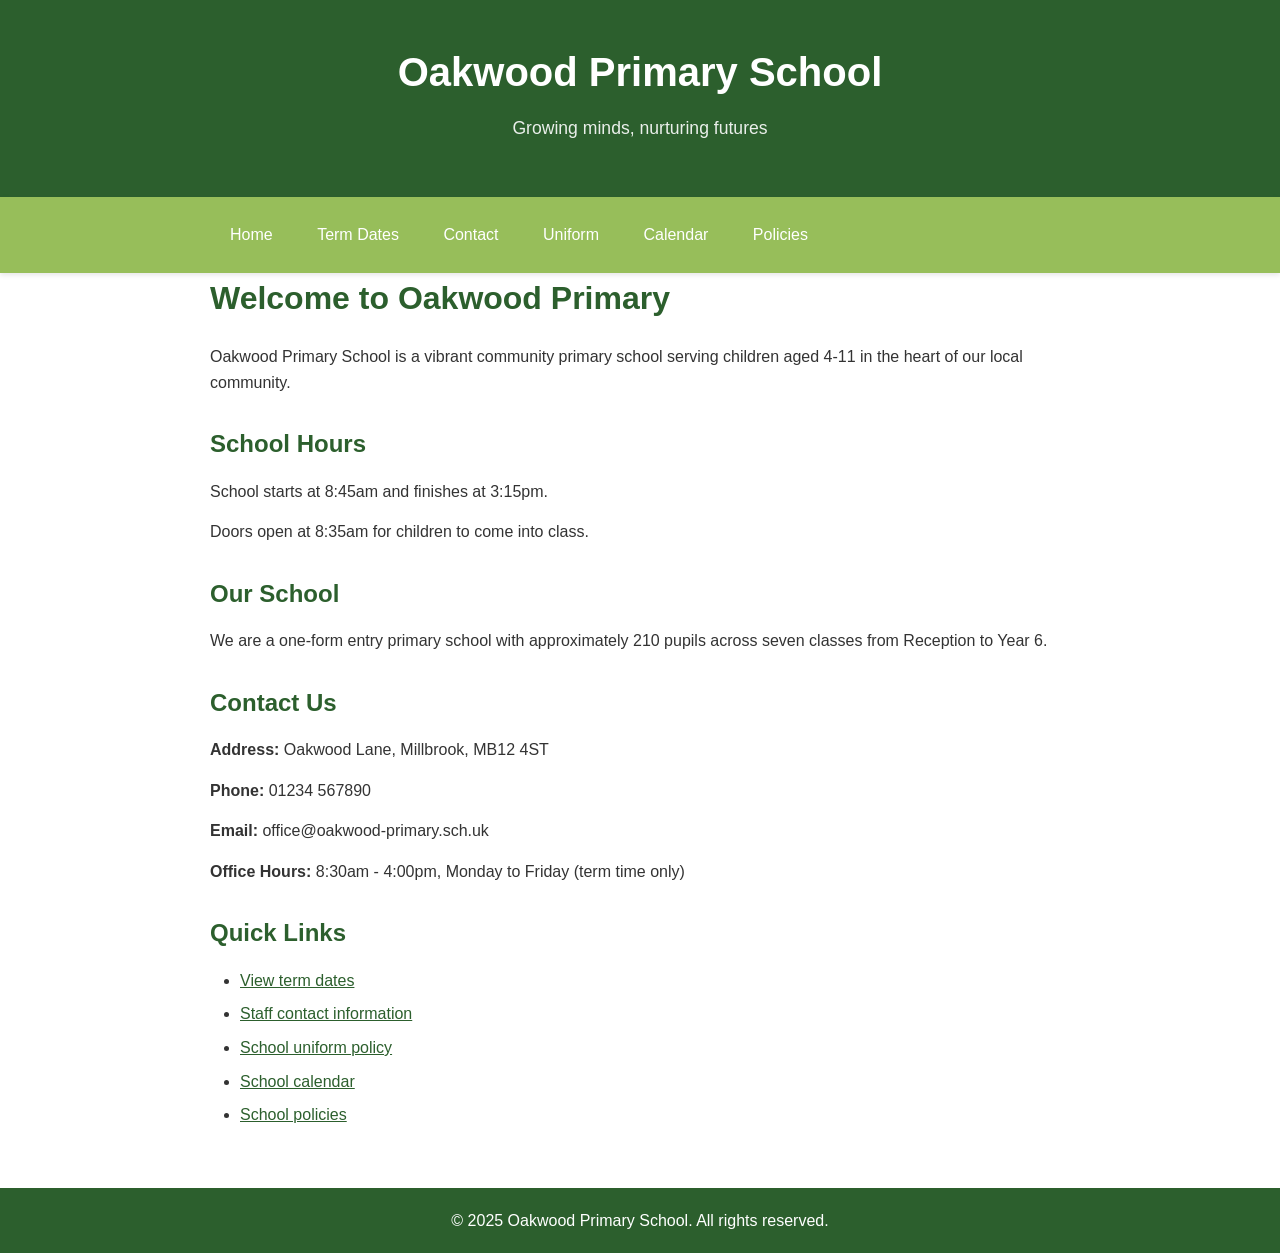
<file: index.html>
<!DOCTYPE html>
<html lang="en">
<head>
    <meta charset="UTF-8">
    <meta name="viewport" content="width=device-width, initial-scale=1.0">
    <title>Oakwood Primary School</title>
    <link rel="stylesheet" href="style.css">
</head>
<body>
    <header>
        <div class="container">
            <h1>Oakwood Primary School</h1>
            <p class="tagline">Growing minds, nurturing futures</p>
        </div>
    </header>

    <nav>
        <div class="container">
            <a href="index.html">Home</a>
            <a href="term-dates.html">Term Dates</a>
            <a href="contact.html">Contact</a>
            <a href="uniform.html">Uniform</a>
            <a href="calendar.html">Calendar</a>
            <a href="policies.html">Policies</a>
        </div>
    </nav>

    <main class="container">
        <section>
            <h2>Welcome to Oakwood Primary</h2>
            <p>Oakwood Primary School is a vibrant community primary school serving children aged 4-11 in the heart of our local community.</p>
            
            <h3>School Hours</h3>
            <p>School starts at 8:45am and finishes at 3:15pm.</p>
            <p>Doors open at 8:35am for children to come into class.</p>

            <h3>Our School</h3>
            <p>We are a one-form entry primary school with approximately 210 pupils across seven classes from Reception to Year 6.</p>
            
            <h3>Contact Us</h3>
            <p><strong>Address:</strong> Oakwood Lane, Millbrook, MB12 4ST</p>
            <p><strong>Phone:</strong> 01234 567890</p>
            <p><strong>Email:</strong> office@oakwood-primary.sch.uk</p>
            <p><strong>Office Hours:</strong> 8:30am - 4:00pm, Monday to Friday (term time only)</p>

            <h3>Quick Links</h3>
            <ul>
                <li><a href="term-dates.html">View term dates</a></li>
                <li><a href="contact.html">Staff contact information</a></li>
                <li><a href="uniform.html">School uniform policy</a></li>
                <li><a href="calendar.html">School calendar</a></li>
                <li><a href="policies.html">School policies</a></li>    
            </ul>
        </section>
    </main>

    <footer>
        <div class="container">
            <p>&copy; 2025 Oakwood Primary School. All rights reserved.</p>
        </div>
    </footer>
</body>
</html>
</file>
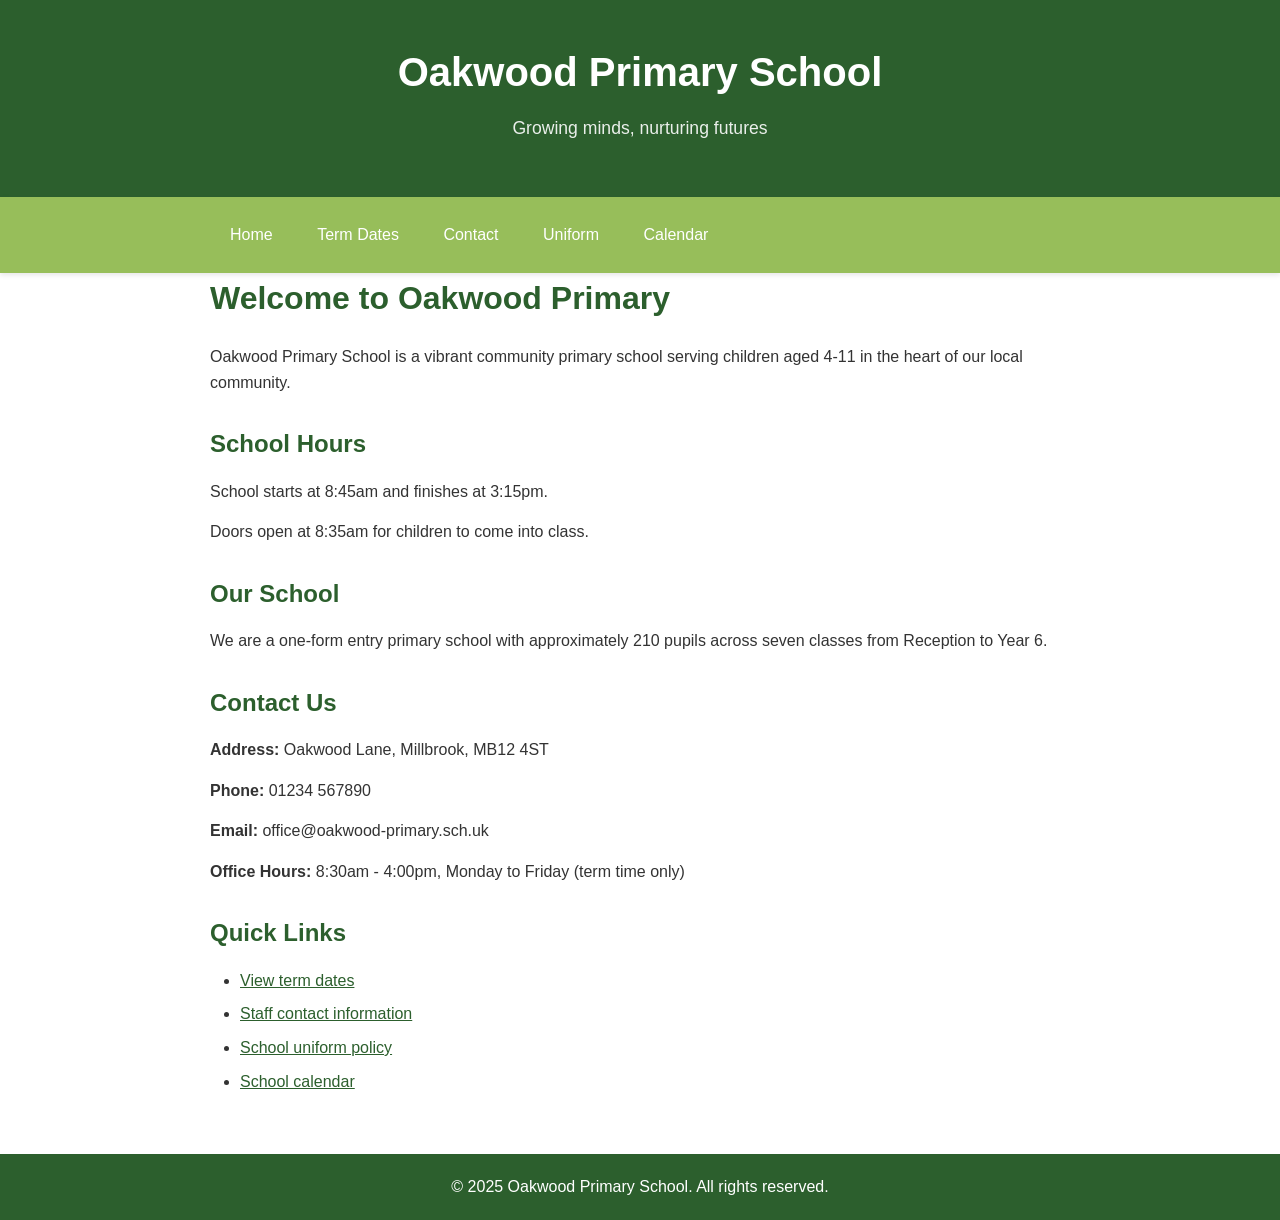
<file: website/index.html>
<!DOCTYPE html>
<html lang="en">
<head>
    <meta charset="UTF-8">
    <meta name="viewport" content="width=device-width, initial-scale=1.0">
    <title>Oakwood Primary School</title>
    <link rel="stylesheet" href="style.css">
</head>
<body>
    <header>
        <div class="container">
            <h1>Oakwood Primary School</h1>
            <p class="tagline">Growing minds, nurturing futures</p>
        </div>
    </header>

    <nav>
        <div class="container">
            <a href="index.html">Home</a>
            <a href="term-dates.html">Term Dates</a>
            <a href="contact.html">Contact</a>
            <a href="uniform.html">Uniform</a>
            <a href="calendar.html">Calendar</a>
        </div>
    </nav>

    <main class="container">
        <section>
            <h2>Welcome to Oakwood Primary</h2>
            <p>Oakwood Primary School is a vibrant community primary school serving children aged 4-11 in the heart of our local community.</p>
            
            <h3>School Hours</h3>
            <p>School starts at 8:45am and finishes at 3:15pm.</p>
            <p>Doors open at 8:35am for children to come into class.</p>

            <h3>Our School</h3>
            <p>We are a one-form entry primary school with approximately 210 pupils across seven classes from Reception to Year 6.</p>
            
            <h3>Contact Us</h3>
            <p><strong>Address:</strong> Oakwood Lane, Millbrook, MB12 4ST</p>
            <p><strong>Phone:</strong> 01234 567890</p>
            <p><strong>Email:</strong> office@oakwood-primary.sch.uk</p>
            <p><strong>Office Hours:</strong> 8:30am - 4:00pm, Monday to Friday (term time only)</p>

            <h3>Quick Links</h3>
            <ul>
                <li><a href="term-dates.html">View term dates</a></li>
                <li><a href="contact.html">Staff contact information</a></li>
                <li><a href="uniform.html">School uniform policy</a></li>
                <li><a href="calendar.html">School calendar</a></li>
            </ul>
        </section>
    </main>

    <footer>
        <div class="container">
            <p>&copy; 2025 Oakwood Primary School. All rights reserved.</p>
        </div>
    </footer>
</body>
</html>
</file>
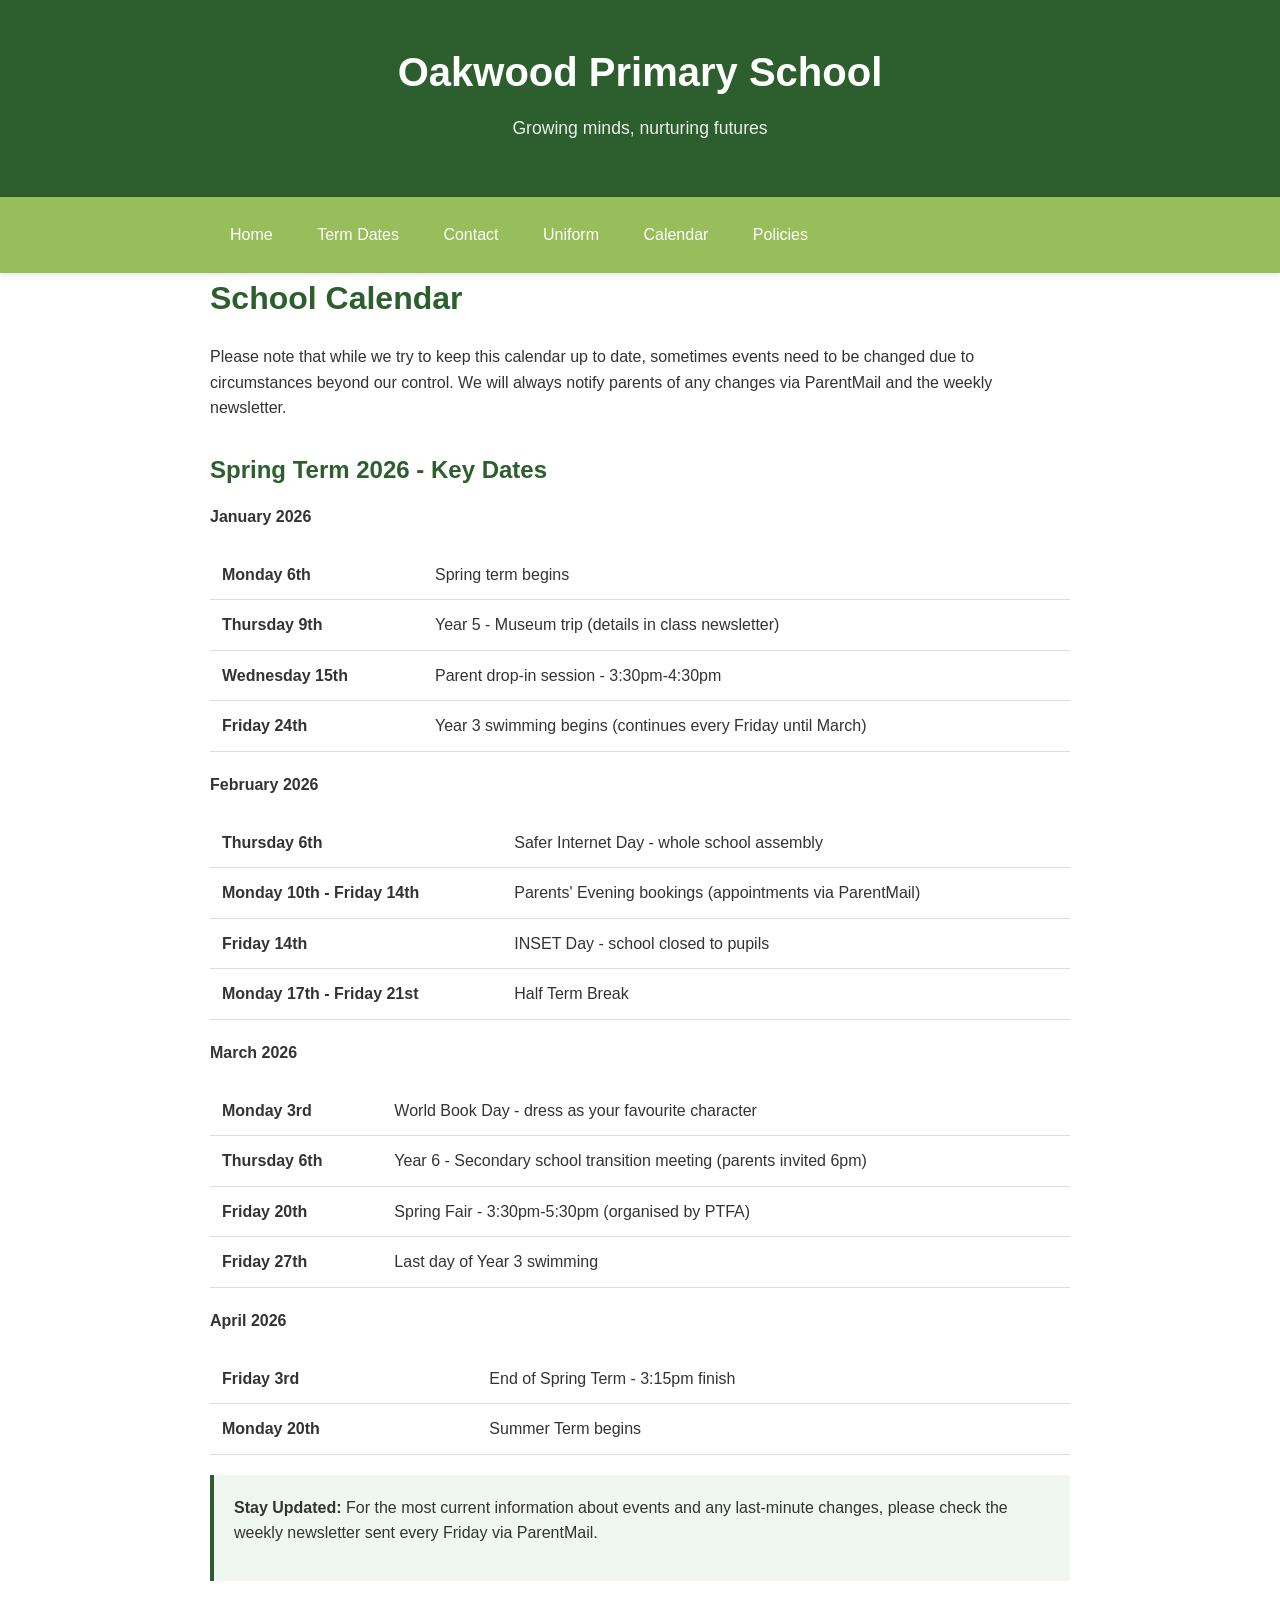
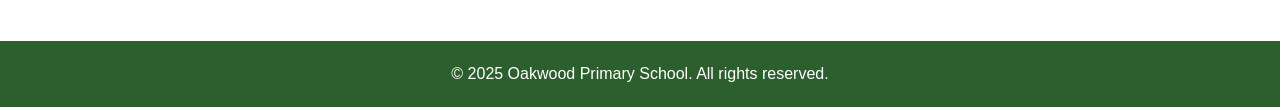
<file: calendar.html>
<!DOCTYPE html>
<html lang="en">
<head>
    <meta charset="UTF-8">
    <meta name="viewport" content="width=device-width, initial-scale=1.0">
    <title>School Calendar - Oakwood Primary School</title>
    <link rel="stylesheet" href="style.css">
</head>
<body>
    <header>
        <div class="container">
            <h1>Oakwood Primary School</h1>
            <p class="tagline">Growing minds, nurturing futures</p>
        </div>
    </header>

    <nav>
        <div class="container">
            <a href="index.html">Home</a>
            <a href="term-dates.html">Term Dates</a>
            <a href="contact.html">Contact</a>
            <a href="uniform.html">Uniform</a>
            <a href="calendar.html">Calendar</a>
            <a href="policies.html">Policies</a>
        </div>
    </nav>

    <main class="container">
        <section>
            <h2>School Calendar</h2>
            
            <p>Please note that while we try to keep this calendar up to date, sometimes events need to be changed due to circumstances beyond our control. We will always notify parents of any changes via ParentMail and the weekly newsletter.</p>

            <h3>Spring Term 2026 - Key Dates</h3>

            <h4>January 2026</h4>
            <table>
                <tr>
                    <td><strong>Monday 6th</strong></td>
                    <td>Spring term begins</td>
                </tr>
                <tr>
                    <td><strong>Thursday 9th</strong></td>
                    <td>Year 5 - Museum trip (details in class newsletter)</td>
                </tr>
                <tr>
                    <td><strong>Wednesday 15th</strong></td>
                    <td>Parent drop-in session - 3:30pm-4:30pm</td>
                </tr>
                <tr>
                    <td><strong>Friday 24th</strong></td>
                    <td>Year 3 swimming begins (continues every Friday until March)</td>
                </tr>
            </table>

            <h4>February 2026</h4>
            <table>
                <tr>
                    <td><strong>Thursday 6th</strong></td>
                    <td>Safer Internet Day - whole school assembly</td>
                </tr>
                <tr>
                    <td><strong>Monday 10th - Friday 14th</strong></td>
                    <td>Parents' Evening bookings (appointments via ParentMail)</td>
                </tr>
                <tr>
                    <td><strong>Friday 14th</strong></td>
                    <td>INSET Day - school closed to pupils</td>
                </tr>
                <tr>
                    <td><strong>Monday 17th - Friday 21st</strong></td>
                    <td>Half Term Break</td>
                </tr>
            </table>

            <h4>March 2026</h4>
            <table>
                <tr>
                    <td><strong>Monday 3rd</strong></td>
                    <td>World Book Day - dress as your favourite character</td>
                </tr>
                <tr>
                    <td><strong>Thursday 6th</strong></td>
                    <td>Year 6 - Secondary school transition meeting (parents invited 6pm)</td>
                </tr>
                <tr>
                    <td><strong>Friday 20th</strong></td>
                    <td>Spring Fair - 3:30pm-5:30pm (organised by PTFA)</td>
                </tr>
                <tr>
                    <td><strong>Friday 27th</strong></td>
                    <td>Last day of Year 3 swimming</td>
                </tr>
            </table>

            <h4>April 2026</h4>
            <table>
                <tr>
                    <td><strong>Friday 3rd</strong></td>
                    <td>End of Spring Term - 3:15pm finish</td>
                </tr>
                <tr>
                    <td><strong>Monday 20th</strong></td>
                    <td>Summer Term begins</td>
                </tr>
            </table>

            <div class="info-box">
                <p><strong>Stay Updated:</strong> For the most current information about events and any last-minute changes, please check the weekly newsletter sent every Friday via ParentMail.</p>
            </div>
        </section>
    </main>

    <footer>
        <div class="container">
            <p>&copy; 2025 Oakwood Primary School. All rights reserved.</p>
        </div>
    </footer>
</body>
</html>
</file>
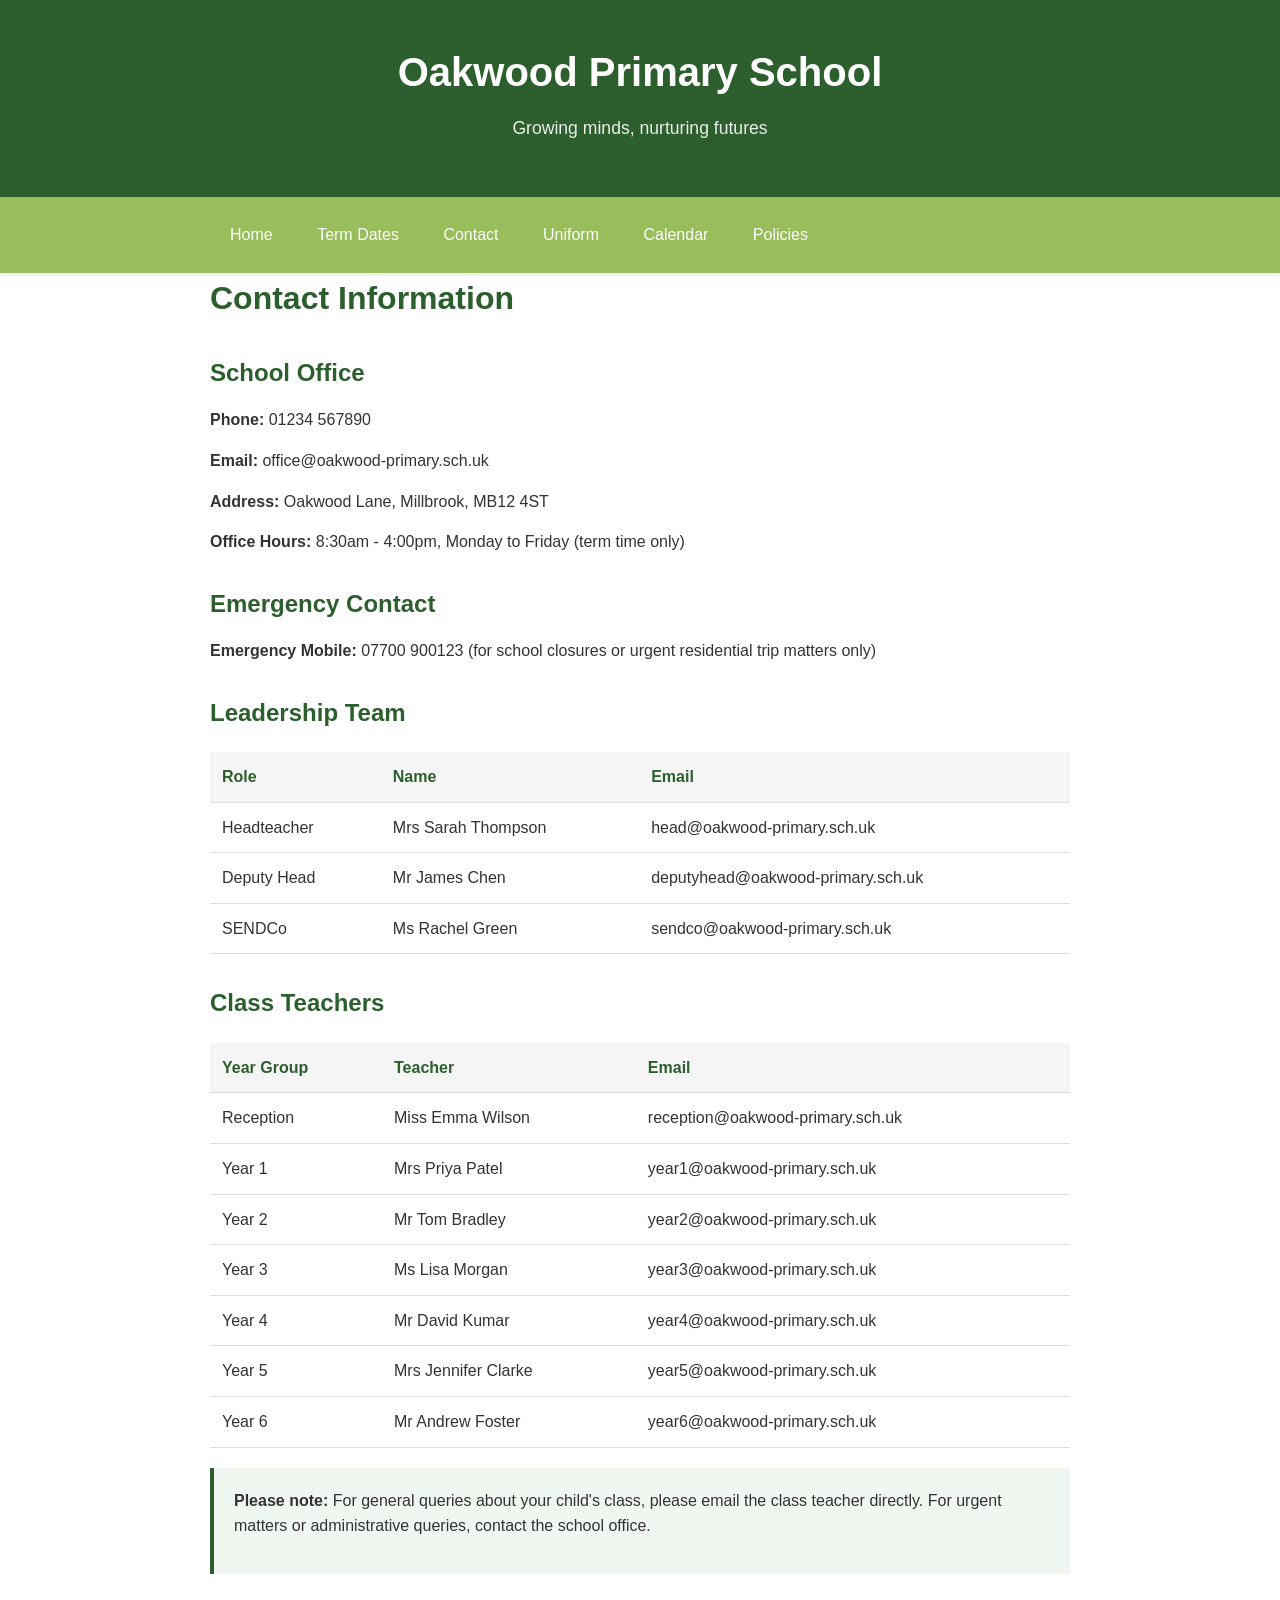
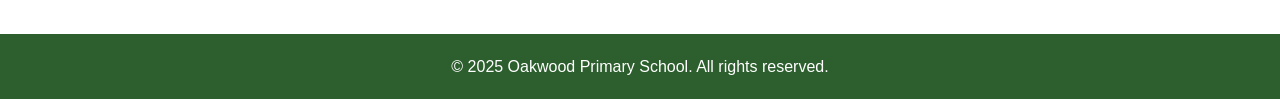
<file: contact.html>
<!DOCTYPE html>
<html lang="en">
<head>
    <meta charset="UTF-8">
    <meta name="viewport" content="width=device-width, initial-scale=1.0">
    <title>Contact - Oakwood Primary School</title>
    <link rel="stylesheet" href="style.css">
</head>
<body>
    <header>
        <div class="container">
            <h1>Oakwood Primary School</h1>
            <p class="tagline">Growing minds, nurturing futures</p>
        </div>
    </header>

    <nav>
        <div class="container">
            <a href="index.html">Home</a>
            <a href="term-dates.html">Term Dates</a>
            <a href="contact.html">Contact</a>
            <a href="uniform.html">Uniform</a>
            <a href="calendar.html">Calendar</a>
            <a href="policies.html">Policies</a>
        </div>
    </nav>

    <main class="container">
        <section>
            <h2>Contact Information</h2>
            
            <h3>School Office</h3>
            <p><strong>Phone:</strong> 01234 567890</p>
            <p><strong>Email:</strong> office@oakwood-primary.sch.uk</p>
            <p><strong>Address:</strong> Oakwood Lane, Millbrook, MB12 4ST</p>
            <p><strong>Office Hours:</strong> 8:30am - 4:00pm, Monday to Friday (term time only)</p>
            
            <h3>Emergency Contact</h3>
            <p><strong>Emergency Mobile:</strong> 07700 900123 (for school closures or urgent residential trip matters only)</p>

            <h3>Leadership Team</h3>
            <table>
                <tr>
                    <th>Role</th>
                    <th>Name</th>
                    <th>Email</th>
                </tr>
                <tr>
                    <td>Headteacher</td>
                    <td>Mrs Sarah Thompson</td>
                    <td>head@oakwood-primary.sch.uk</td>
                </tr>
                <tr>
                    <td>Deputy Head</td>
                    <td>Mr James Chen</td>
                    <td>deputyhead@oakwood-primary.sch.uk</td>
                </tr>
                <tr>
                    <td>SENDCo</td>
                    <td>Ms Rachel Green</td>
                    <td>sendco@oakwood-primary.sch.uk</td>
                </tr>
            </table>

            <h3>Class Teachers</h3>
            <table>
                <tr>
                    <th>Year Group</th>
                    <th>Teacher</th>
                    <th>Email</th>
                </tr>
                <tr>
                    <td>Reception</td>
                    <td>Miss Emma Wilson</td>
                    <td>reception@oakwood-primary.sch.uk</td>
                </tr>
                <tr>
                    <td>Year 1</td>
                    <td>Mrs Priya Patel</td>
                    <td>year1@oakwood-primary.sch.uk</td>
                </tr>
                <tr>
                    <td>Year 2</td>
                    <td>Mr Tom Bradley</td>
                    <td>year2@oakwood-primary.sch.uk</td>
                </tr>
                <tr>
                    <td>Year 3</td>
                    <td>Ms Lisa Morgan</td>
                    <td>year3@oakwood-primary.sch.uk</td>
                </tr>
                <tr>
                    <td>Year 4</td>
                    <td>Mr David Kumar</td>
                    <td>year4@oakwood-primary.sch.uk</td>
                </tr>
                <tr>
                    <td>Year 5</td>
                    <td>Mrs Jennifer Clarke</td>
                    <td>year5@oakwood-primary.sch.uk</td>
                </tr>
                <tr>
                    <td>Year 6</td>
                    <td>Mr Andrew Foster</td>
                    <td>year6@oakwood-primary.sch.uk</td>
                </tr>
            </table>

            <div class="info-box">
                <p><strong>Please note:</strong> For general queries about your child's class, please email the class teacher directly. For urgent matters or administrative queries, contact the school office.</p>
            </div>
        </section>
    </main>

    <footer>
        <div class="container">
            <p>&copy; 2025 Oakwood Primary School. All rights reserved.</p>
        </div>
    </footer>
</body>
</html>
</file>
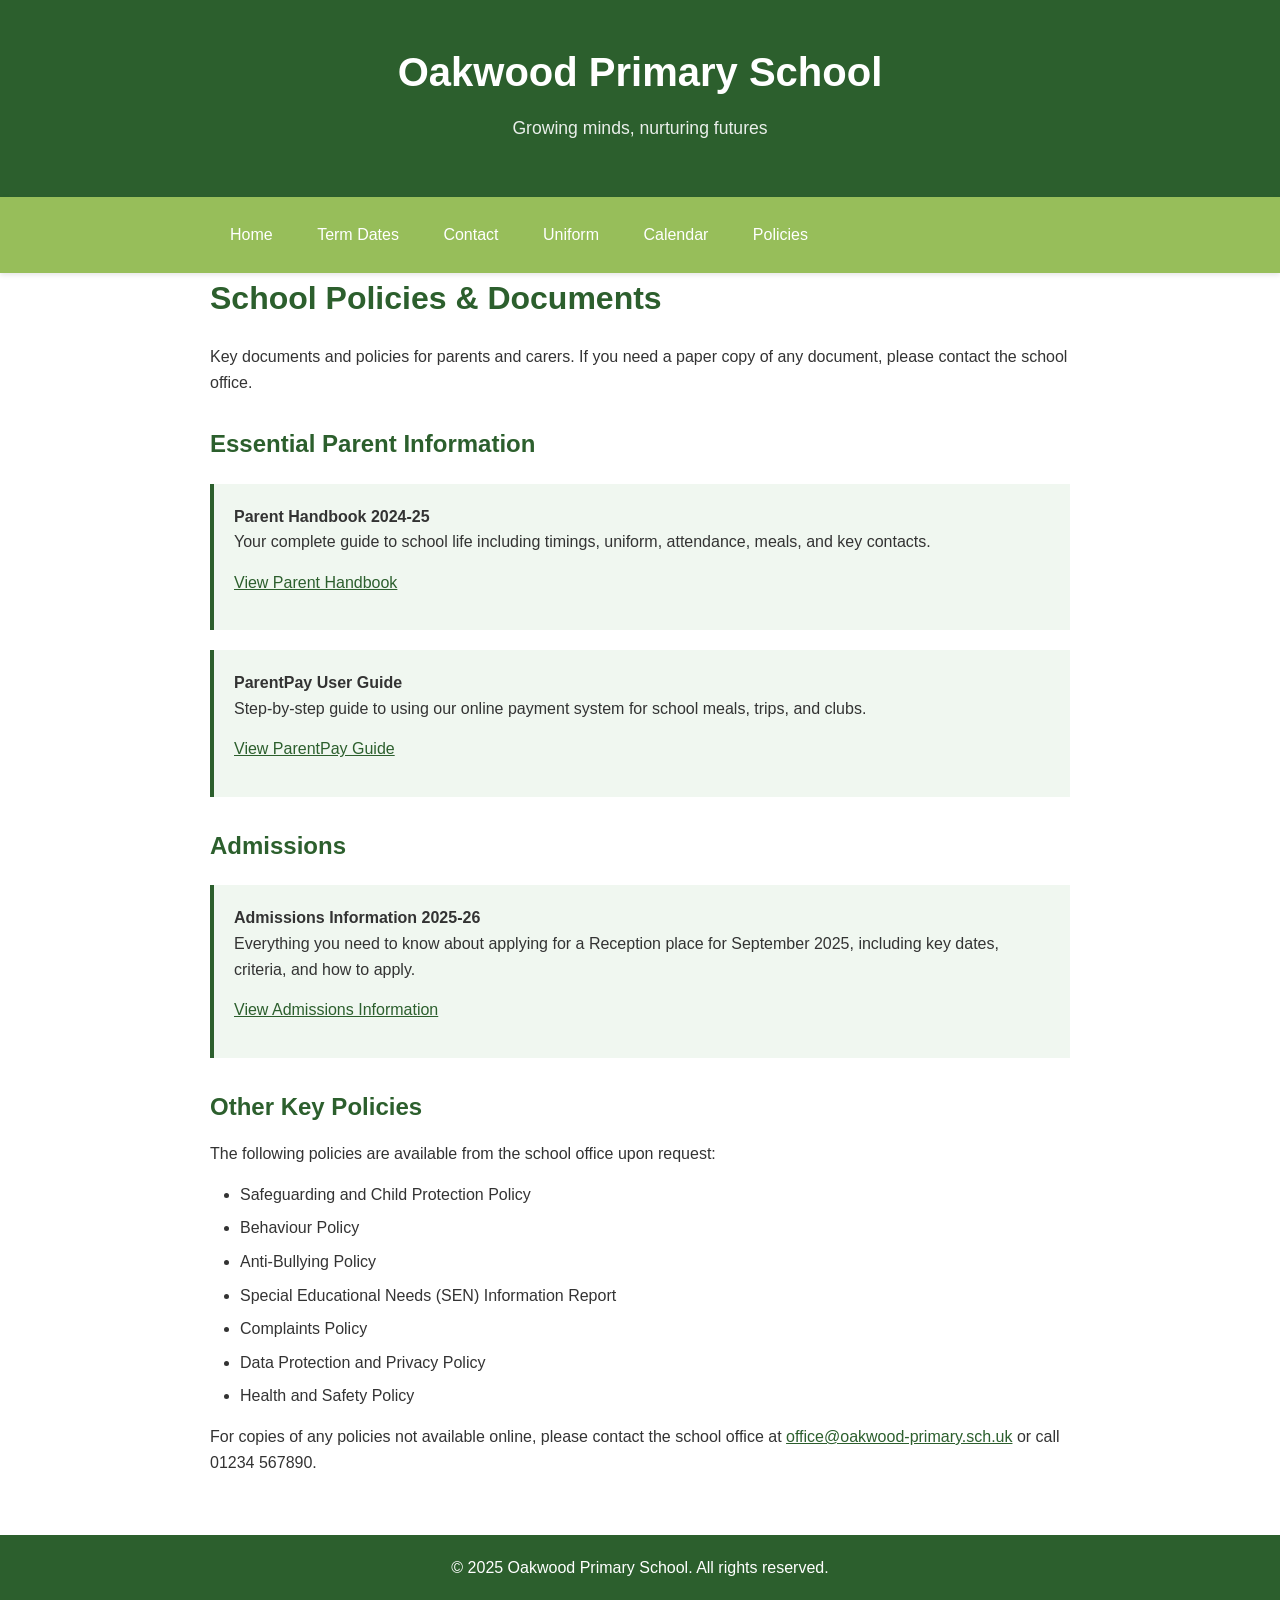
<file: policies.html>
<!DOCTYPE html>
<html lang="en">
<head>
    <meta charset="UTF-8">
    <meta name="viewport" content="width=device-width, initial-scale=1.0">
    <title>Policies & Documents - Oakwood Primary School</title>
    <link rel="stylesheet" href="style.css">
</head>
<body>
    <header>
        <div class="container">
            <h1>Oakwood Primary School</h1>
            <p class="tagline">Growing minds, nurturing futures</p>
        </div>
    </header>

    <nav>
        <div class="container">
            <a href="index.html">Home</a>
            <a href="term-dates.html">Term Dates</a>
            <a href="contact.html">Contact</a>
            <a href="uniform.html">Uniform</a>
            <a href="calendar.html">Calendar</a>
            <a href="policies.html">Policies</a>
        </div>
    </nav>

    <main class="container">
        <section>
            <h2>School Policies & Documents</h2>
            
            <p>Key documents and policies for parents and carers. If you need a paper copy of any document, please contact the school office.</p>

            <h3>Essential Parent Information</h3>
            
            <div class="info-box">
                <h4>Parent Handbook 2024-25</h4>
                <p>Your complete guide to school life including timings, uniform, attendance, meals, and key contacts.</p>
                <p><a href="docs/oakwood_parent_handbook.md">View Parent Handbook</a></p>
            </div>

            <div class="info-box">
                <h4>ParentPay User Guide</h4>
                <p>Step-by-step guide to using our online payment system for school meals, trips, and clubs.</p>
                <p><a href="docs/oakwood_parentpay_guide.md">View ParentPay Guide</a></p>
            </div>

            <h3>Admissions</h3>
            
            <div class="info-box">
                <h4>Admissions Information 2025-26</h4>
                <p>Everything you need to know about applying for a Reception place for September 2025, including key dates, criteria, and how to apply.</p>
                <p><a href="docs/oakwood_admissions_2025-26.md">View Admissions Information</a></p>
            </div>

            <h3>Other Key Policies</h3>
            
            <p>The following policies are available from the school office upon request:</p>
            <ul>
                <li>Safeguarding and Child Protection Policy</li>
                <li>Behaviour Policy</li>
                <li>Anti-Bullying Policy</li>
                <li>Special Educational Needs (SEN) Information Report</li>
                <li>Complaints Policy</li>
                <li>Data Protection and Privacy Policy</li>
                <li>Health and Safety Policy</li>
            </ul>

            <p>For copies of any policies not available online, please contact the school office at <a href="mailto:office@oakwood-primary.sch.uk">office@oakwood-primary.sch.uk</a> or call 01234 567890.</p>
        </section>
    </main>

    <footer>
        <div class="container">
            <p>&copy; 2025 Oakwood Primary School. All rights reserved.</p>
        </div>
    </footer>
</body>
</html>
</file>
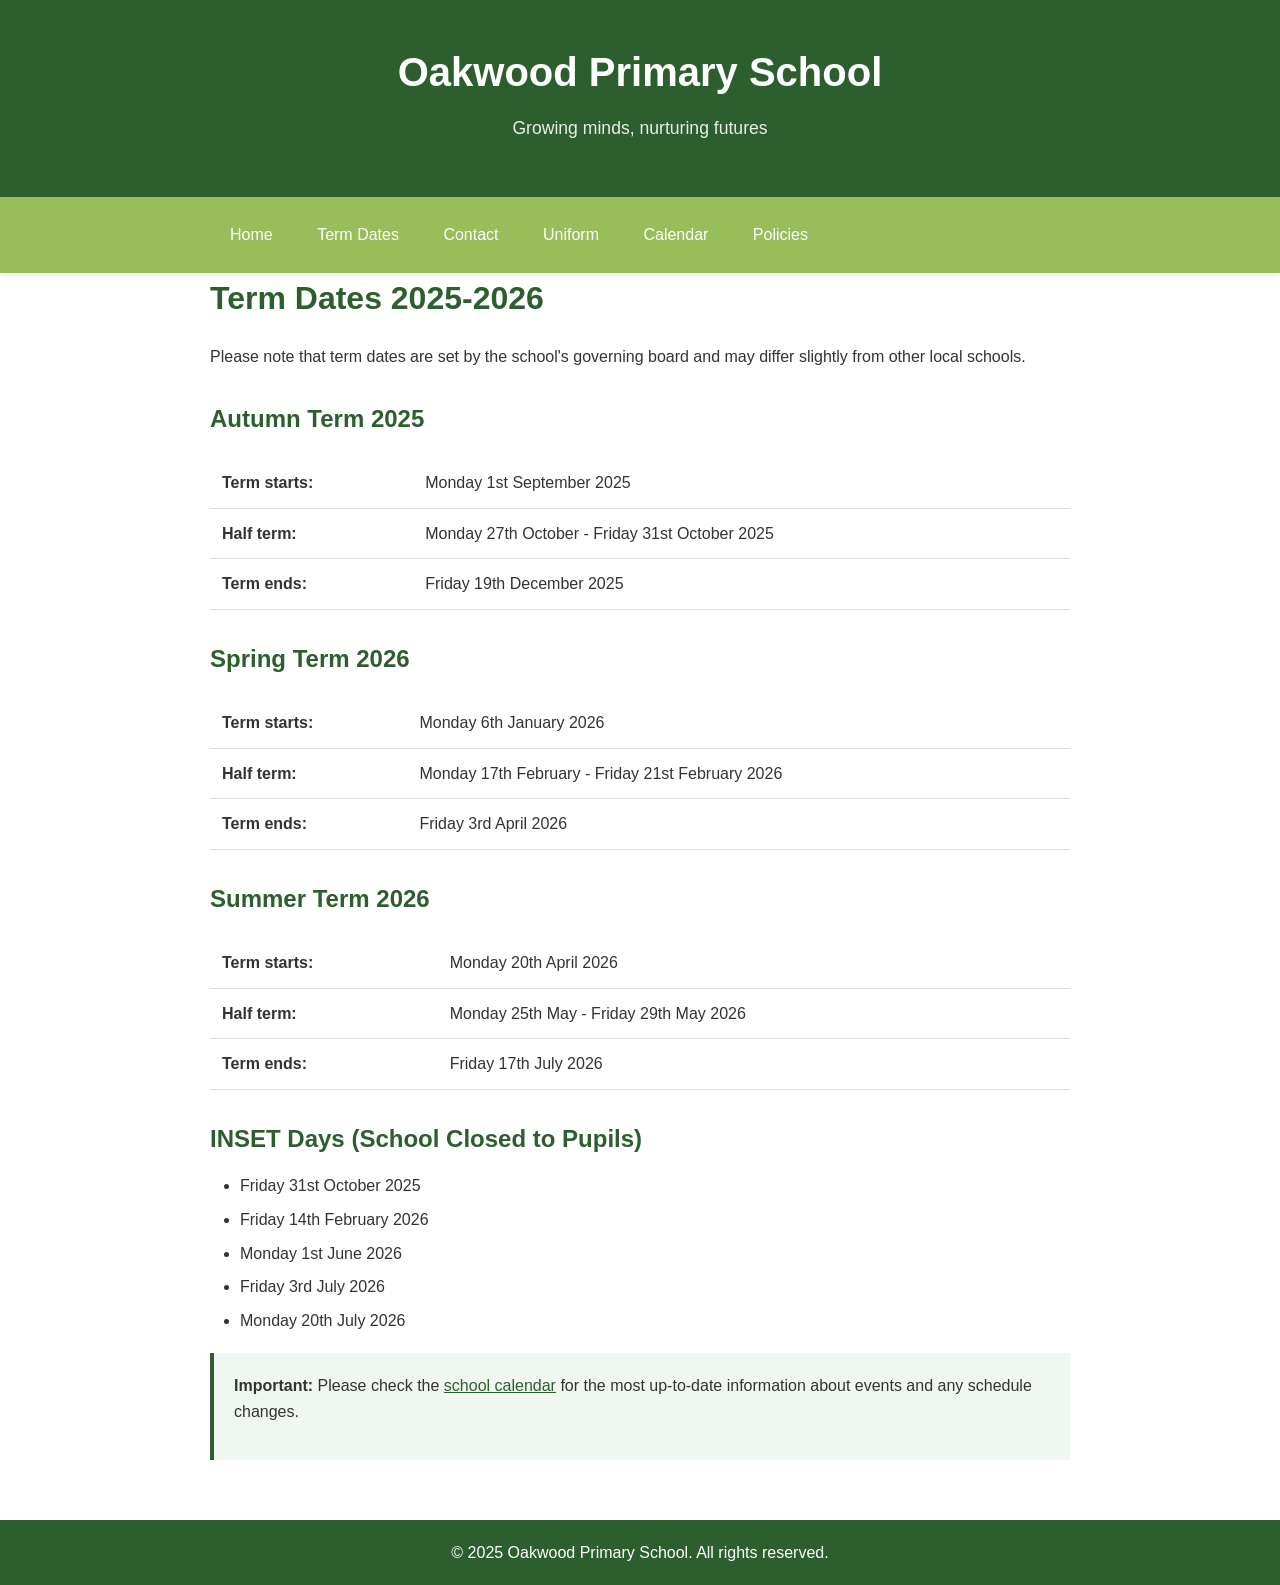
<file: term-dates.html>
<!DOCTYPE html>
<html lang="en">
<head>
    <meta charset="UTF-8">
    <meta name="viewport" content="width=device-width, initial-scale=1.0">
    <title>Term Dates - Oakwood Primary School</title>
    <link rel="stylesheet" href="style.css">
</head>
<body>
    <header>
        <div class="container">
            <h1>Oakwood Primary School</h1>
            <p class="tagline">Growing minds, nurturing futures</p>
        </div>
    </header>

    <nav>
        <div class="container">
            <a href="index.html">Home</a>
            <a href="term-dates.html">Term Dates</a>
            <a href="contact.html">Contact</a>
            <a href="uniform.html">Uniform</a>
            <a href="calendar.html">Calendar</a>
            <a href="policies.html">Policies</a>
        </div>
    </nav>

    <main class="container">
        <section>
            <h2>Term Dates 2025-2026</h2>
            
            <p>Please note that term dates are set by the school's governing board and may differ slightly from other local schools.</p>

            <h3>Autumn Term 2025</h3>
            <table>
                <tr>
                    <td><strong>Term starts:</strong></td>
                    <td>Monday 1st September 2025</td>
                </tr>
                <tr>
                    <td><strong>Half term:</strong></td>
                    <td>Monday 27th October - Friday 31st October 2025</td>
                </tr>
                <tr>
                    <td><strong>Term ends:</strong></td>
                    <td>Friday 19th December 2025</td>
                </tr>
            </table>

            <h3>Spring Term 2026</h3>
            <table>
                <tr>
                    <td><strong>Term starts:</strong></td>
                    <td>Monday 6th January 2026</td>
                </tr>
                <tr>
                    <td><strong>Half term:</strong></td>
                    <td>Monday 17th February - Friday 21st February 2026</td>
                </tr>
                <tr>
                    <td><strong>Term ends:</strong></td>
                    <td>Friday 3rd April 2026</td>
                </tr>
            </table>

            <h3>Summer Term 2026</h3>
            <table>
                <tr>
                    <td><strong>Term starts:</strong></td>
                    <td>Monday 20th April 2026</td>
                </tr>
                <tr>
                    <td><strong>Half term:</strong></td>
                    <td>Monday 25th May - Friday 29th May 2026</td>
                </tr>
                <tr>
                    <td><strong>Term ends:</strong></td>
                    <td>Friday 17th July 2026</td>
                </tr>
            </table>

            <h3>INSET Days (School Closed to Pupils)</h3>
            <ul>
                <li>Friday 31st October 2025</li>
                <li>Friday 14th February 2026</li>
                <li>Monday 1st June 2026</li>
                <li>Friday 3rd July 2026</li>
                <li>Monday 20th July 2026</li>
            </ul>

            <div class="info-box">
                <p><strong>Important:</strong> Please check the <a href="calendar.html">school calendar</a> for the most up-to-date information about events and any schedule changes.</p>
            </div>
        </section>
    </main>

    <footer>
        <div class="container">
            <p>&copy; 2025 Oakwood Primary School. All rights reserved.</p>
        </div>
    </footer>
</body>
</html>
</file>
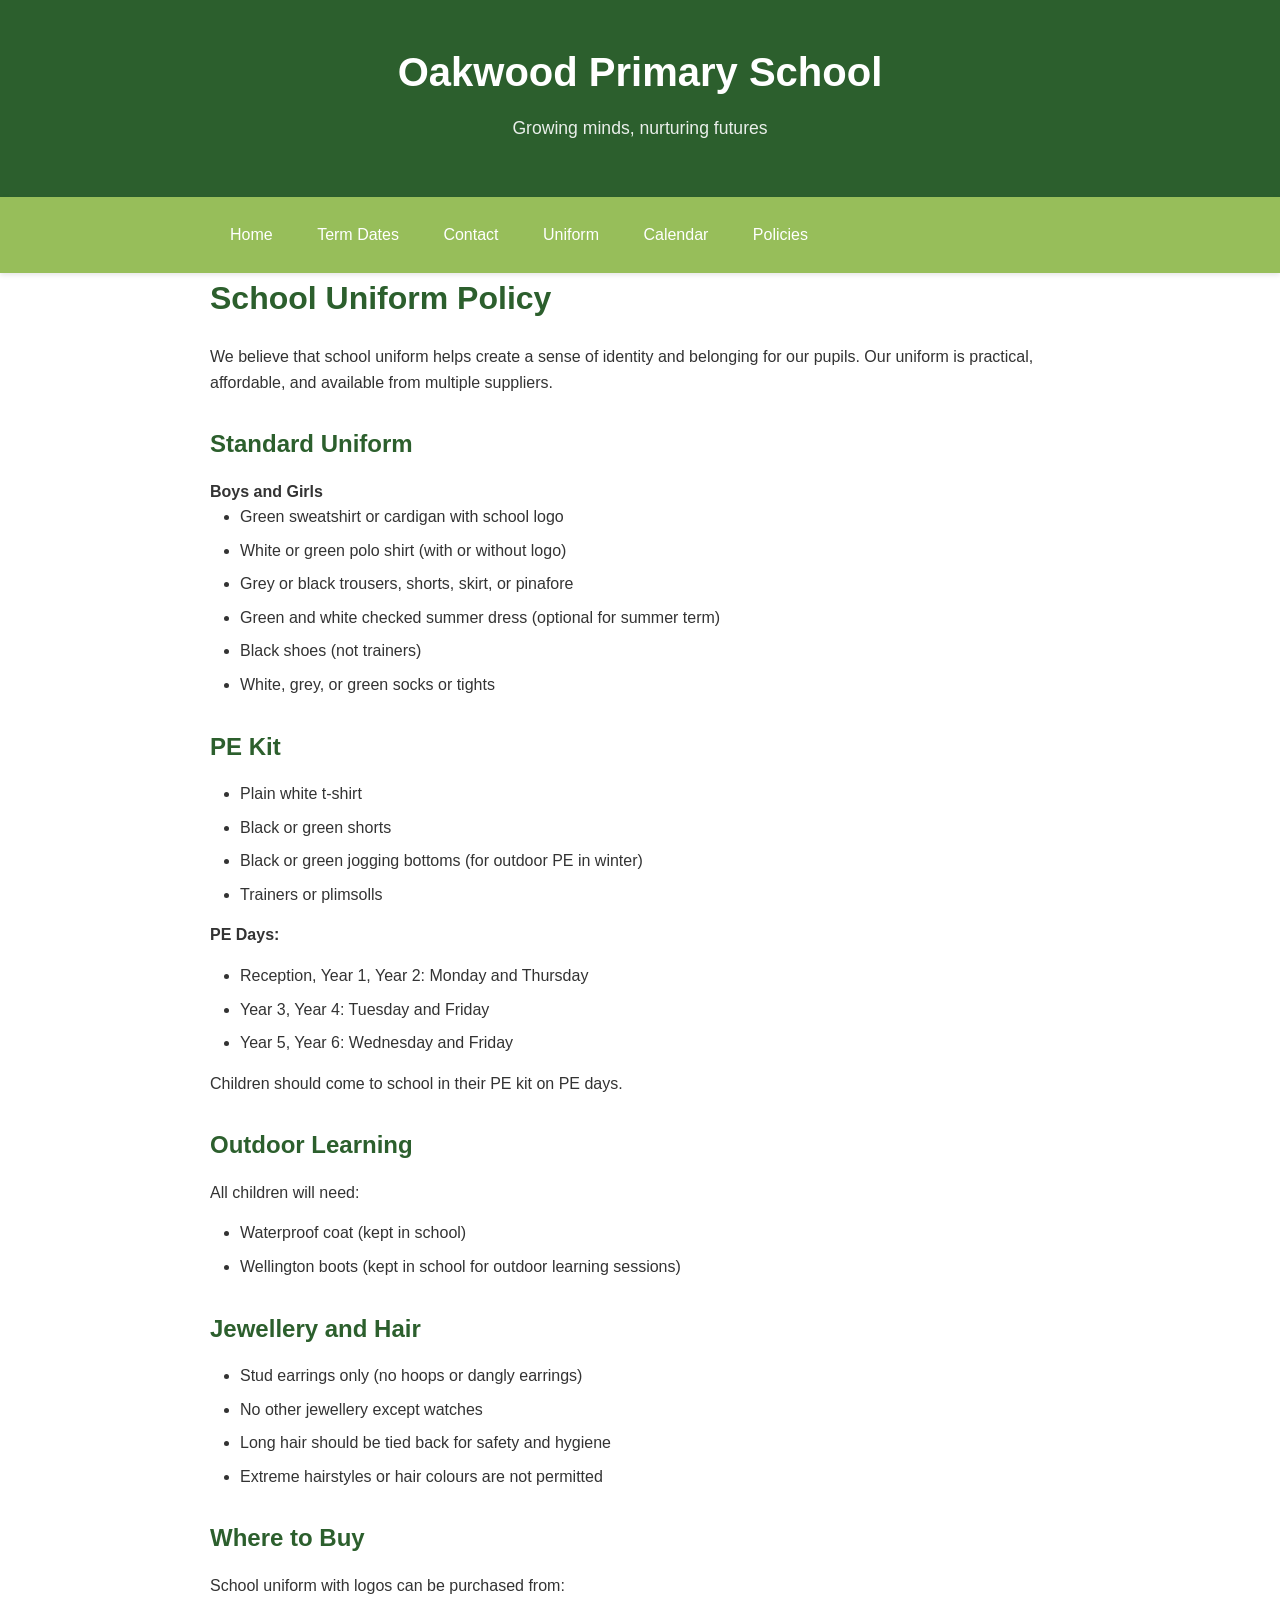
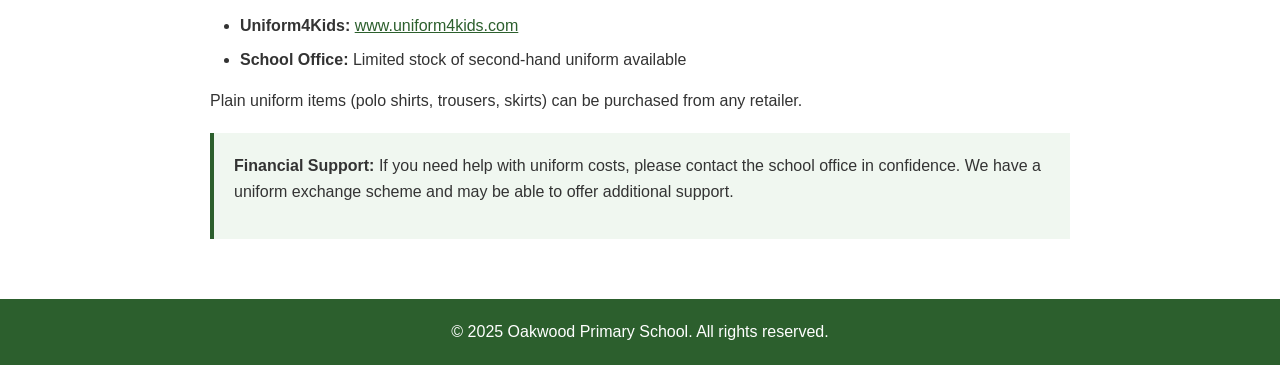
<file: uniform.html>
<!DOCTYPE html>
<html lang="en">
<head>
    <meta charset="UTF-8">
    <meta name="viewport" content="width=device-width, initial-scale=1.0">
    <title>Uniform Policy - Oakwood Primary School</title>
    <link rel="stylesheet" href="style.css">
</head>
<body>
    <header>
        <div class="container">
            <h1>Oakwood Primary School</h1>
            <p class="tagline">Growing minds, nurturing futures</p>
        </div>
    </header>

    <nav>
        <div class="container">
            <a href="index.html">Home</a>
            <a href="term-dates.html">Term Dates</a>
            <a href="contact.html">Contact</a>
            <a href="uniform.html">Uniform</a>
            <a href="calendar.html">Calendar</a>
            <a href="policies.html">Policies</a>
        </div>
    </nav>

    <main class="container">
        <section>
            <h2>School Uniform Policy</h2>
            
            <p>We believe that school uniform helps create a sense of identity and belonging for our pupils. Our uniform is practical, affordable, and available from multiple suppliers.</p>

            <h3>Standard Uniform</h3>
            
            <h4>Boys and Girls</h4>
            <ul>
                <li>Green sweatshirt or cardigan with school logo</li>
                <li>White or green polo shirt (with or without logo)</li>
                <li>Grey or black trousers, shorts, skirt, or pinafore</li>
                <li>Green and white checked summer dress (optional for summer term)</li>
                <li>Black shoes (not trainers)</li>
                <li>White, grey, or green socks or tights</li>
            </ul>

            <h3>PE Kit</h3>
            <ul>
                <li>Plain white t-shirt</li>
                <li>Black or green shorts</li>
                <li>Black or green jogging bottoms (for outdoor PE in winter)</li>
                <li>Trainers or plimsolls</li>
            </ul>

            <p><strong>PE Days:</strong></p>
            <ul>
                <li>Reception, Year 1, Year 2: Monday and Thursday</li>
                <li>Year 3, Year 4: Tuesday and Friday</li>
                <li>Year 5, Year 6: Wednesday and Friday</li>
            </ul>

            <p>Children should come to school in their PE kit on PE days.</p>

            <h3>Outdoor Learning</h3>
            <p>All children will need:</p>
            <ul>
                <li>Waterproof coat (kept in school)</li>
                <li>Wellington boots (kept in school for outdoor learning sessions)</li>
            </ul>

            <h3>Jewellery and Hair</h3>
            <ul>
                <li>Stud earrings only (no hoops or dangly earrings)</li>
                <li>No other jewellery except watches</li>
                <li>Long hair should be tied back for safety and hygiene</li>
                <li>Extreme hairstyles or hair colours are not permitted</li>
            </ul>

            <h3>Where to Buy</h3>
            <p>School uniform with logos can be purchased from:</p>
            <ul>
                <li><strong>Uniform4Kids:</strong> <a href="https://www.uniform4kids.com" target="_blank">www.uniform4kids.com</a></li>
                <li><strong>School Office:</strong> Limited stock of second-hand uniform available</li>
            </ul>

            <p>Plain uniform items (polo shirts, trousers, skirts) can be purchased from any retailer.</p>

            <div class="info-box">
                <p><strong>Financial Support:</strong> If you need help with uniform costs, please contact the school office in confidence. We have a uniform exchange scheme and may be able to offer additional support.</p>
            </div>
        </section>
    </main>

    <footer>
        <div class="container">
            <p>&copy; 2025 Oakwood Primary School. All rights reserved.</p>
        </div>
    </footer>
</body>
</html>
</file>
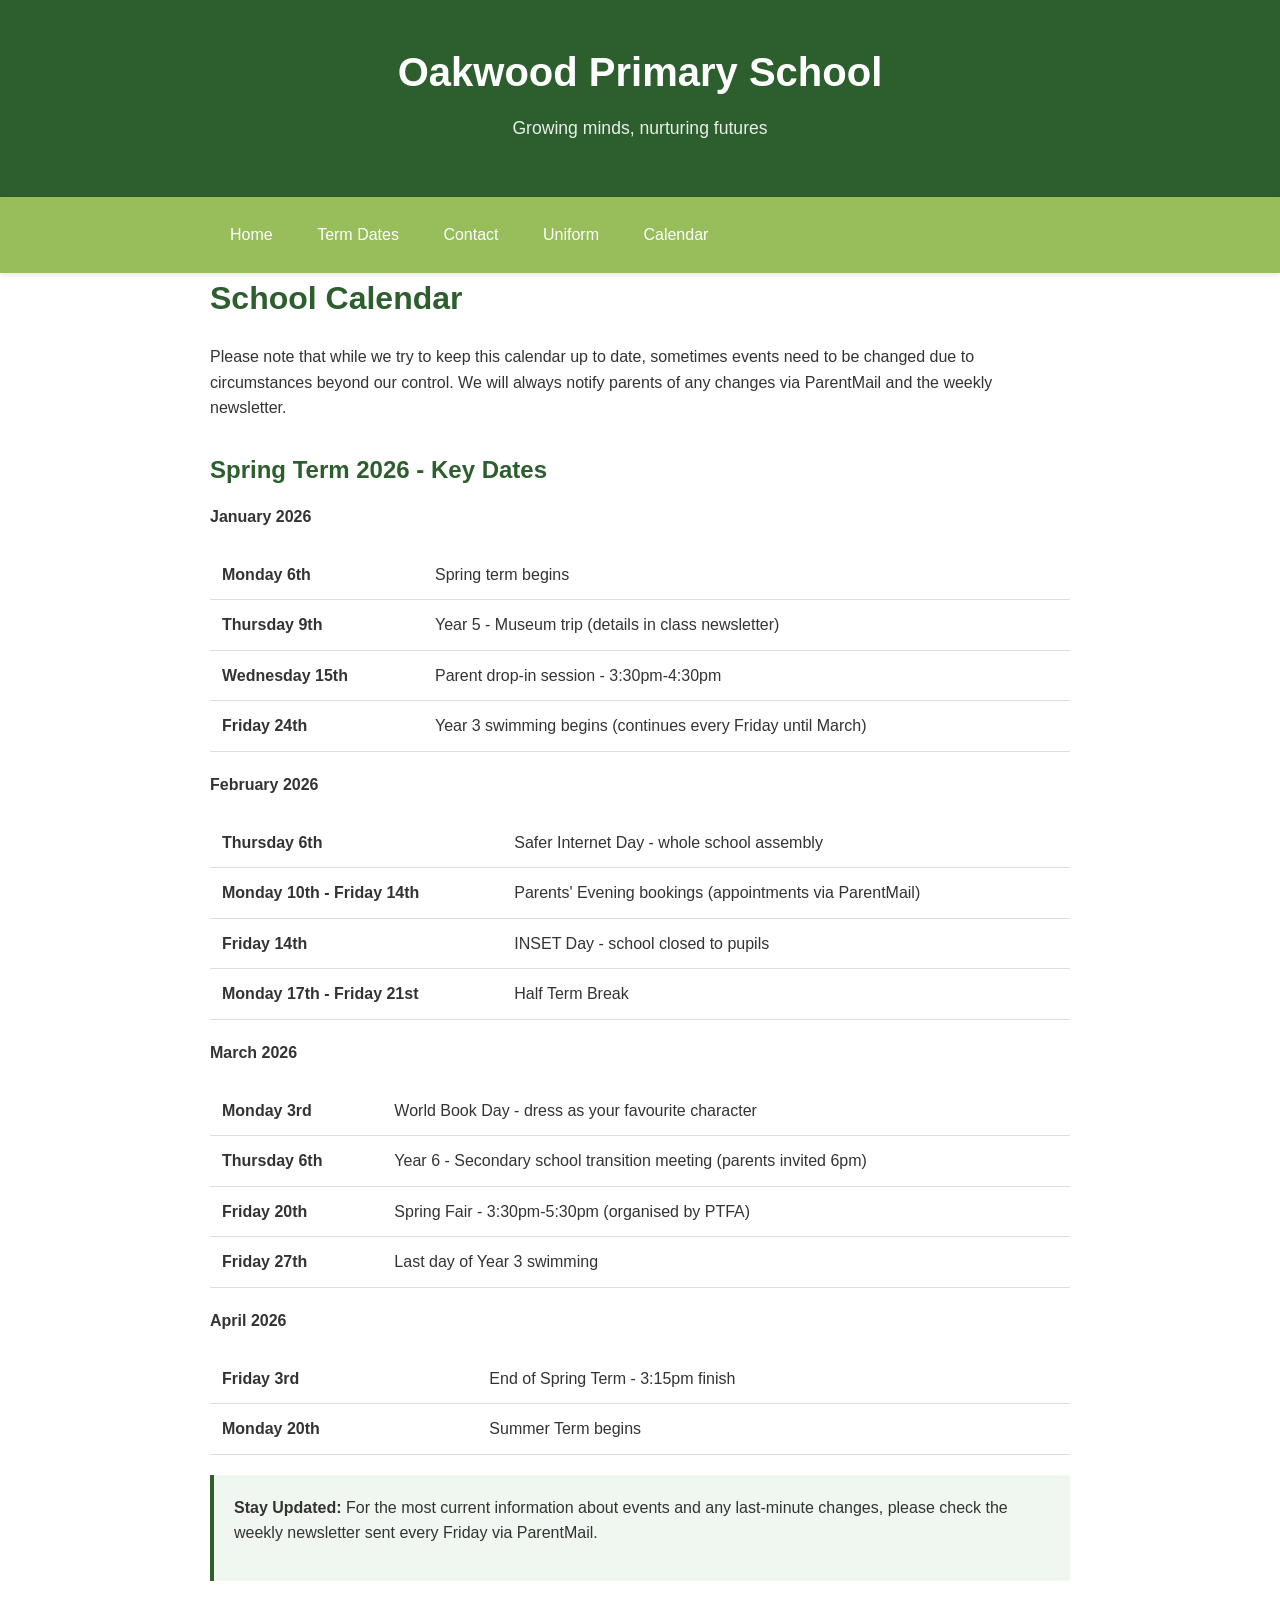
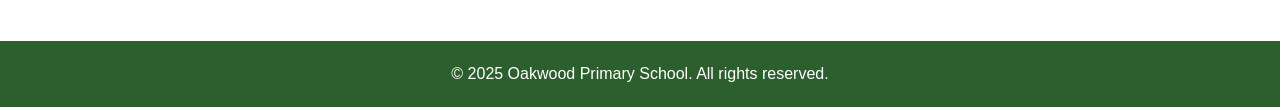
<file: website/calendar.html>
<!DOCTYPE html>
<html lang="en">
<head>
    <meta charset="UTF-8">
    <meta name="viewport" content="width=device-width, initial-scale=1.0">
    <title>School Calendar - Oakwood Primary School</title>
    <link rel="stylesheet" href="style.css">
</head>
<body>
    <header>
        <div class="container">
            <h1>Oakwood Primary School</h1>
            <p class="tagline">Growing minds, nurturing futures</p>
        </div>
    </header>

    <nav>
        <div class="container">
            <a href="index.html">Home</a>
            <a href="term-dates.html">Term Dates</a>
            <a href="contact.html">Contact</a>
            <a href="uniform.html">Uniform</a>
            <a href="calendar.html">Calendar</a>
        </div>
    </nav>

    <main class="container">
        <section>
            <h2>School Calendar</h2>
            
            <p>Please note that while we try to keep this calendar up to date, sometimes events need to be changed due to circumstances beyond our control. We will always notify parents of any changes via ParentMail and the weekly newsletter.</p>

            <h3>Spring Term 2026 - Key Dates</h3>

            <h4>January 2026</h4>
            <table>
                <tr>
                    <td><strong>Monday 6th</strong></td>
                    <td>Spring term begins</td>
                </tr>
                <tr>
                    <td><strong>Thursday 9th</strong></td>
                    <td>Year 5 - Museum trip (details in class newsletter)</td>
                </tr>
                <tr>
                    <td><strong>Wednesday 15th</strong></td>
                    <td>Parent drop-in session - 3:30pm-4:30pm</td>
                </tr>
                <tr>
                    <td><strong>Friday 24th</strong></td>
                    <td>Year 3 swimming begins (continues every Friday until March)</td>
                </tr>
            </table>

            <h4>February 2026</h4>
            <table>
                <tr>
                    <td><strong>Thursday 6th</strong></td>
                    <td>Safer Internet Day - whole school assembly</td>
                </tr>
                <tr>
                    <td><strong>Monday 10th - Friday 14th</strong></td>
                    <td>Parents' Evening bookings (appointments via ParentMail)</td>
                </tr>
                <tr>
                    <td><strong>Friday 14th</strong></td>
                    <td>INSET Day - school closed to pupils</td>
                </tr>
                <tr>
                    <td><strong>Monday 17th - Friday 21st</strong></td>
                    <td>Half Term Break</td>
                </tr>
            </table>

            <h4>March 2026</h4>
            <table>
                <tr>
                    <td><strong>Monday 3rd</strong></td>
                    <td>World Book Day - dress as your favourite character</td>
                </tr>
                <tr>
                    <td><strong>Thursday 6th</strong></td>
                    <td>Year 6 - Secondary school transition meeting (parents invited 6pm)</td>
                </tr>
                <tr>
                    <td><strong>Friday 20th</strong></td>
                    <td>Spring Fair - 3:30pm-5:30pm (organised by PTFA)</td>
                </tr>
                <tr>
                    <td><strong>Friday 27th</strong></td>
                    <td>Last day of Year 3 swimming</td>
                </tr>
            </table>

            <h4>April 2026</h4>
            <table>
                <tr>
                    <td><strong>Friday 3rd</strong></td>
                    <td>End of Spring Term - 3:15pm finish</td>
                </tr>
                <tr>
                    <td><strong>Monday 20th</strong></td>
                    <td>Summer Term begins</td>
                </tr>
            </table>

            <div class="info-box">
                <p><strong>Stay Updated:</strong> For the most current information about events and any last-minute changes, please check the weekly newsletter sent every Friday via ParentMail.</p>
            </div>
        </section>
    </main>

    <footer>
        <div class="container">
            <p>&copy; 2025 Oakwood Primary School. All rights reserved.</p>
        </div>
    </footer>
</body>
</html>
</file>
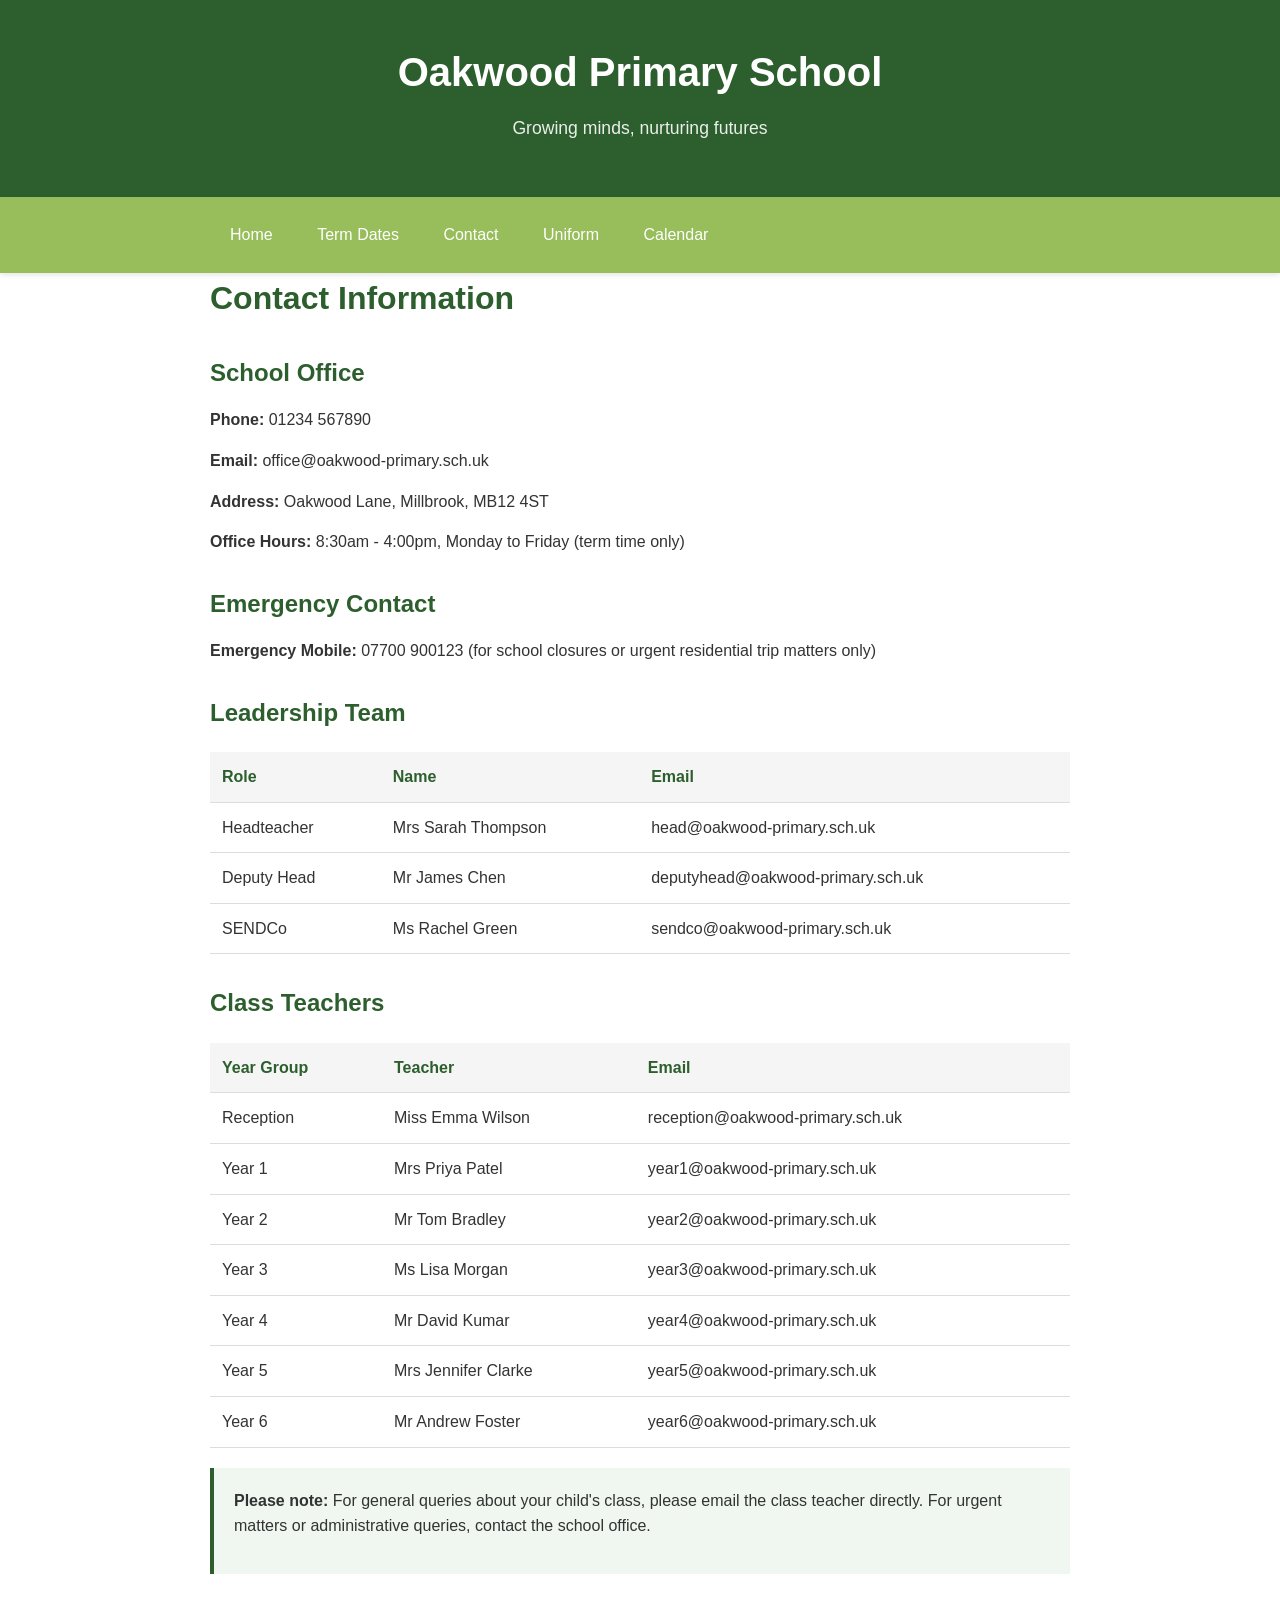
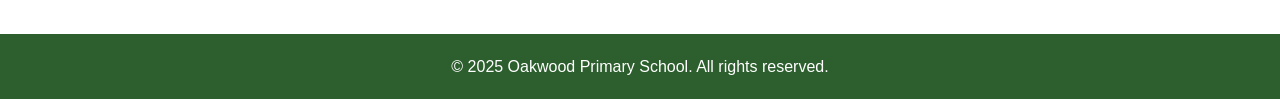
<file: website/contact.html>
<!DOCTYPE html>
<html lang="en">
<head>
    <meta charset="UTF-8">
    <meta name="viewport" content="width=device-width, initial-scale=1.0">
    <title>Contact - Oakwood Primary School</title>
    <link rel="stylesheet" href="style.css">
</head>
<body>
    <header>
        <div class="container">
            <h1>Oakwood Primary School</h1>
            <p class="tagline">Growing minds, nurturing futures</p>
        </div>
    </header>

    <nav>
        <div class="container">
            <a href="index.html">Home</a>
            <a href="term-dates.html">Term Dates</a>
            <a href="contact.html">Contact</a>
            <a href="uniform.html">Uniform</a>
            <a href="calendar.html">Calendar</a>
        </div>
    </nav>

    <main class="container">
        <section>
            <h2>Contact Information</h2>
            
            <h3>School Office</h3>
            <p><strong>Phone:</strong> 01234 567890</p>
            <p><strong>Email:</strong> office@oakwood-primary.sch.uk</p>
            <p><strong>Address:</strong> Oakwood Lane, Millbrook, MB12 4ST</p>
            <p><strong>Office Hours:</strong> 8:30am - 4:00pm, Monday to Friday (term time only)</p>
            
            <h3>Emergency Contact</h3>
            <p><strong>Emergency Mobile:</strong> 07700 900123 (for school closures or urgent residential trip matters only)</p>

            <h3>Leadership Team</h3>
            <table>
                <tr>
                    <th>Role</th>
                    <th>Name</th>
                    <th>Email</th>
                </tr>
                <tr>
                    <td>Headteacher</td>
                    <td>Mrs Sarah Thompson</td>
                    <td>head@oakwood-primary.sch.uk</td>
                </tr>
                <tr>
                    <td>Deputy Head</td>
                    <td>Mr James Chen</td>
                    <td>deputyhead@oakwood-primary.sch.uk</td>
                </tr>
                <tr>
                    <td>SENDCo</td>
                    <td>Ms Rachel Green</td>
                    <td>sendco@oakwood-primary.sch.uk</td>
                </tr>
            </table>

            <h3>Class Teachers</h3>
            <table>
                <tr>
                    <th>Year Group</th>
                    <th>Teacher</th>
                    <th>Email</th>
                </tr>
                <tr>
                    <td>Reception</td>
                    <td>Miss Emma Wilson</td>
                    <td>reception@oakwood-primary.sch.uk</td>
                </tr>
                <tr>
                    <td>Year 1</td>
                    <td>Mrs Priya Patel</td>
                    <td>year1@oakwood-primary.sch.uk</td>
                </tr>
                <tr>
                    <td>Year 2</td>
                    <td>Mr Tom Bradley</td>
                    <td>year2@oakwood-primary.sch.uk</td>
                </tr>
                <tr>
                    <td>Year 3</td>
                    <td>Ms Lisa Morgan</td>
                    <td>year3@oakwood-primary.sch.uk</td>
                </tr>
                <tr>
                    <td>Year 4</td>
                    <td>Mr David Kumar</td>
                    <td>year4@oakwood-primary.sch.uk</td>
                </tr>
                <tr>
                    <td>Year 5</td>
                    <td>Mrs Jennifer Clarke</td>
                    <td>year5@oakwood-primary.sch.uk</td>
                </tr>
                <tr>
                    <td>Year 6</td>
                    <td>Mr Andrew Foster</td>
                    <td>year6@oakwood-primary.sch.uk</td>
                </tr>
            </table>

            <div class="info-box">
                <p><strong>Please note:</strong> For general queries about your child's class, please email the class teacher directly. For urgent matters or administrative queries, contact the school office.</p>
            </div>
        </section>
    </main>

    <footer>
        <div class="container">
            <p>&copy; 2025 Oakwood Primary School. All rights reserved.</p>
        </div>
    </footer>
</body>
</html>
</file>
<file: style.css>
* {
    margin: 0;
    padding: 0;
    box-sizing: border-box;
}

body {
    font-family: -apple-system, BlinkMacSystemFont, 'Segoe UI', Roboto, 'Helvetica Neue', Arial, sans-serif;
    line-height: 1.6;
    color: #333;
}

.container {
    max-width: 900px;
    margin: 0 auto;
    padding: 0 20px;
}

header {
    background: #2c5f2d;
    color: white;
    padding: 40px 0;
    text-align: center;
}

header h1 {
    font-size: 2.5em;
    margin-bottom: 10px;
}

.tagline {
    font-size: 1.1em;
    opacity: 0.9;
}

nav {
    background: #97be5a;
    padding: 15px 0;
    box-shadow: 0 2px 5px rgba(0,0,0,0.1);
}

nav a {
    color: white;
    text-decoration: none;
    padding: 10px 20px;
    display: inline-block;
    font-weight: 500;
}

nav a:hover {
    background: rgba(255,255,255,0.2);
    border-radius: 4px;
}

main {
    padding: 40px 20px;
    min-height: 60vh;
}

section {
    margin-bottom: 30px;
}

h2 {
    color: #2c5f2d;
    margin-bottom: 20px;
    font-size: 2em;
}

h3 {
    color: #2c5f2d;
    margin-top: 30px;
    margin-bottom: 15px;
    font-size: 1.5em;
}

p {
    margin-bottom: 15px;
}

ul {
    margin-left: 30px;
    margin-bottom: 15px;
}

li {
    margin-bottom: 8px;
}

a {
    color: #2c5f2d;
    text-decoration: underline;
}

a:hover {
    color: #97be5a;
}

table {
    width: 100%;
    border-collapse: collapse;
    margin: 20px 0;
    background: white;
}

th, td {
    padding: 12px;
    text-align: left;
    border-bottom: 1px solid #ddd;
}

th {
    background: #f5f5f5;
    font-weight: 600;
    color: #2c5f2d;
}

tr:hover {
    background: #f9f9f9;
}

.info-box {
    background: #f0f7f0;
    border-left: 4px solid #2c5f2d;
    padding: 20px;
    margin: 20px 0;
}

footer {
    background: #2c5f2d;
    color: white;
    text-align: center;
    padding: 20px 0;
    margin-top: 60px;
}

footer p {
    margin: 0;
}
</file>
<file: website/style.css>
* {
    margin: 0;
    padding: 0;
    box-sizing: border-box;
}

body {
    font-family: -apple-system, BlinkMacSystemFont, 'Segoe UI', Roboto, 'Helvetica Neue', Arial, sans-serif;
    line-height: 1.6;
    color: #333;
}

.container {
    max-width: 900px;
    margin: 0 auto;
    padding: 0 20px;
}

header {
    background: #2c5f2d;
    color: white;
    padding: 40px 0;
    text-align: center;
}

header h1 {
    font-size: 2.5em;
    margin-bottom: 10px;
}

.tagline {
    font-size: 1.1em;
    opacity: 0.9;
}

nav {
    background: #97be5a;
    padding: 15px 0;
    box-shadow: 0 2px 5px rgba(0,0,0,0.1);
}

nav a {
    color: white;
    text-decoration: none;
    padding: 10px 20px;
    display: inline-block;
    font-weight: 500;
}

nav a:hover {
    background: rgba(255,255,255,0.2);
    border-radius: 4px;
}

main {
    padding: 40px 20px;
    min-height: 60vh;
}

section {
    margin-bottom: 30px;
}

h2 {
    color: #2c5f2d;
    margin-bottom: 20px;
    font-size: 2em;
}

h3 {
    color: #2c5f2d;
    margin-top: 30px;
    margin-bottom: 15px;
    font-size: 1.5em;
}

p {
    margin-bottom: 15px;
}

ul {
    margin-left: 30px;
    margin-bottom: 15px;
}

li {
    margin-bottom: 8px;
}

a {
    color: #2c5f2d;
    text-decoration: underline;
}

a:hover {
    color: #97be5a;
}

table {
    width: 100%;
    border-collapse: collapse;
    margin: 20px 0;
    background: white;
}

th, td {
    padding: 12px;
    text-align: left;
    border-bottom: 1px solid #ddd;
}

th {
    background: #f5f5f5;
    font-weight: 600;
    color: #2c5f2d;
}

tr:hover {
    background: #f9f9f9;
}

.info-box {
    background: #f0f7f0;
    border-left: 4px solid #2c5f2d;
    padding: 20px;
    margin: 20px 0;
}

footer {
    background: #2c5f2d;
    color: white;
    text-align: center;
    padding: 20px 0;
    margin-top: 60px;
}

footer p {
    margin: 0;
}
</file>
